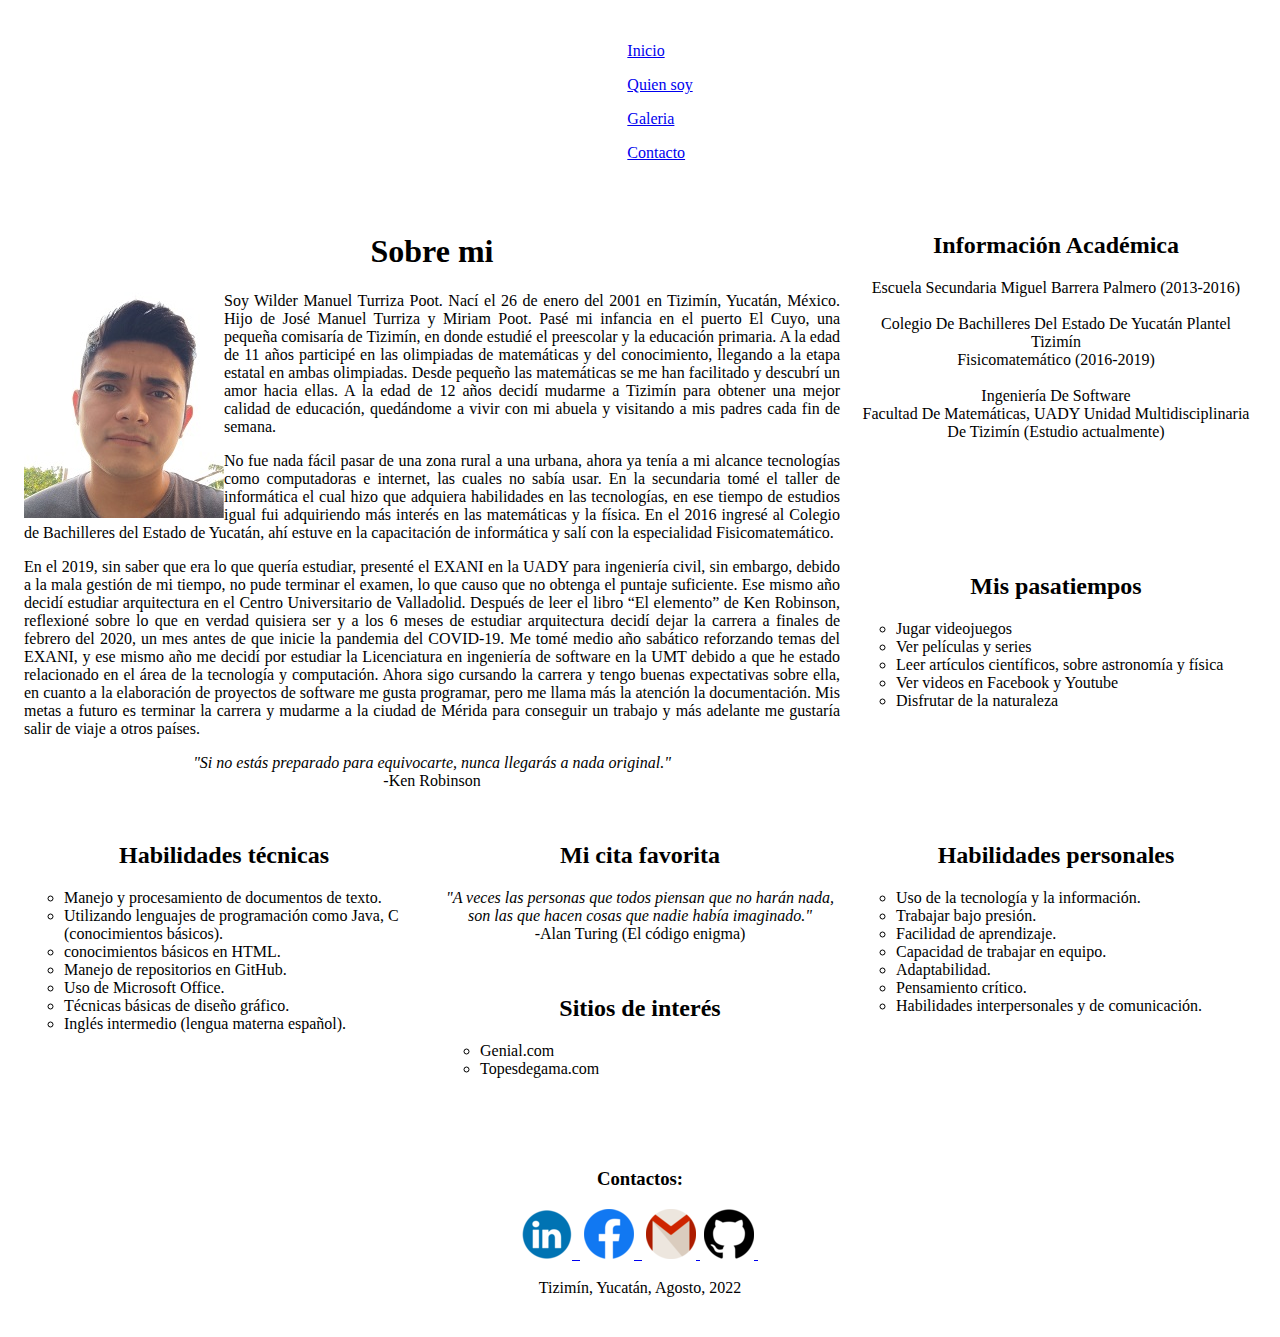
<file: Autobio.html>
<!doctype html>
<html lang='es'>

<head>
	<meta charset='utf-8'>
	<meta http-equiv="X-UA-Compatible" content="IE=edge">
	<meta name="viewport" content="width-device-width, initial-scale=1.0">
	<title> Autobiografia </title>
	<link rel="stylesheet" type="text/css" href="/css/estructura.css" media="(min-width:380px)">
	<!-- <link rel="stylesheet" type="text/css" href="css/form.css" media="(min-width:380px)"> -->
</head>

<body>
	<header>
		<nav>
			<ul>
				<li>
					<a href='Index.html'> Inicio </a>
				</li>
				<li>
					<a href='Autobio.html'> Quien soy </a>
				</li>
				<li>
					<a href='Galeria.html'> Galeria </a>
				</li>
				<li>
					<a href='Contacto.html'> Contacto </a>
				</li>
			</ul>
		</nav>
	</header>
	<section class="grid">
		<section class="item bio">
			<h1>Sobre mi</h1>
			<img src="fotos/Wilder.jpg" alt="WilderTurriza">
			<p class="autobio">
				Soy Wilder Manuel Turriza Poot. Nací el 26 de enero del 2001 en Tizimín, Yucatán, México. Hijo de José
				Manuel Turriza y Miriam Poot.
				Pasé mi infancia en el puerto El Cuyo, una pequeña comisaría de Tizimín, en donde estudié el preescolar
				y la educación primaria. A la edad de 11 años participé en las olimpiadas de matemáticas y del
				conocimiento, llegando a la etapa estatal en ambas
				olimpiadas. Desde pequeño las matemáticas se me han facilitado y descubrí un amor hacia ellas.
				A la edad de 12 años decidí mudarme a Tizimín para obtener una mejor calidad de educación, quedándome a
				vivir con mi abuela y visitando a mis padres cada fin de semana.
			</p>
			<p class="autobio">
				No fue nada fácil pasar de una zona rural a una urbana, ahora ya tenía a mi alcance tecnologías como
				computadoras e
				internet, las cuales no sabía usar. En la secundaria tomé el taller de informática el cual hizo que
				adquiera habilidades
				en las tecnologías, en ese tiempo de estudios igual fui adquiriendo más interés en las matemáticas y la
				física. En el 2016
				ingresé al Colegio de Bachilleres del Estado de Yucatán, ahí estuve en la capacitación de informática y
				salí con la
				especialidad Fisicomatemático.
			</p>
			<p class="autobio">
				En el 2019, sin saber que era lo que quería estudiar, presenté el EXANI en la UADY para
				ingeniería civil, sin embargo, debido a la mala gestión de mi tiempo, no pude terminar el examen, lo que
				causo que no
				obtenga el puntaje suficiente. Ese mismo año decidí estudiar arquitectura en el Centro Universitario de
				Valladolid.
				Después de leer el libro “El elemento” de Ken Robinson, reflexioné sobre lo que en verdad quisiera ser y
				a los 6 meses
				de estudiar arquitectura decidí dejar la carrera a finales de febrero del 2020, un mes antes de que
				inicie la pandemia
				del COVID-19. Me tomé medio año sabático reforzando temas del EXANI, y ese mismo año me decidí por
				estudiar la
				Licenciatura en ingeniería de software en la UMT debido a que he estado relacionado en el área de la
				tecnología y
				computación. Ahora sigo cursando la carrera y tengo buenas expectativas sobre ella, en cuanto a la
				elaboración de
				proyectos de software me gusta programar, pero me llama más la atención la documentación. Mis metas a
				futuro es terminar
				la carrera y mudarme a la ciudad de Mérida para conseguir un trabajo y más adelante me gustaría salir de
				viaje a otros
				países.
			</p>
			<p>
				<em>&quot;Si no estás preparado para equivocarte, nunca llegarás a nada original.&quot;</em>
				<br>-Ken Robinson
			</p>
		</section>
		<section class="item infAcademica">
			<h2>Información Académica </h2>
			<p>Escuela Secundaria Miguel Barrera Palmero (2013-2016)
				<br><br>Colegio De Bachilleres Del Estado De Yucatán Plantel Tizimín
				<br>Fisicomatemático (2016-2019)
				<br><br>Ingeniería De Software
				<br>Facultad De Matemáticas, UADY Unidad Multidisciplinaria De Tizimín (Estudio actualmente)
			</p>
		</section>
		<section class="item pasatiempo">
			<h2>Mis pasatiempos </h2>
			<ul>
				<li>Jugar videojuegos</li>
				<li>Ver películas y series</li>
				<li>Leer artículos científicos, sobre astronomía y física</li>
				<li>Ver videos en Facebook y Youtube</li>
				<li>Disfrutar de la naturaleza</li>
			</ul>
		</section>
		<section class="item habilidadesTec">
			<h2>Habilidades técnicas</h2>
			<ul>
				<li>Manejo y procesamiento de documentos de texto.</li>
				<li>Utilizando lenguajes de programación como Java, C (conocimientos básicos).</li>
				<li>conocimientos básicos en HTML.</li>
				<li>Manejo de repositorios en GitHub.</li>
				<li>Uso de Microsoft Office.</li>
				<li>Técnicas básicas de diseño gráfico.</li>
				<li>Inglés intermedio (lengua materna español).</li>
		</section>
		<section class="item habilidadesPersonales">
			<h2>Habilidades personales</h2>
			<ul>
				<li>Uso de la tecnología y la información.</li>
				<li>Trabajar bajo presión.</li>
				<li>Facilidad de aprendizaje.</li>
				<li>Capacidad de trabajar en equipo.</li>
				<li>Adaptabilidad.</li>
				<li>Pensamiento crítico.</li>
				<li>Habilidades interpersonales y de comunicación.</li>
			</ul>
		</section>
		<section class="item cita">
			<h2>Mi cita favorita </h2>
			<p class="cita">
				<em>&quot;A veces las personas que todos piensan que no harán nada, son las que hacen cosas que nadie
					había
					imaginado.&quot;</em>
				<br>-Alan Turing (El código enigma)
			</p>
		</section>
		<section class="item sitio">
			<h2>Sitios de interés</h2>
			<ul>
				<li>Genial.com</li>
				<li>Topesdegama.com</li>
			</ul>
		</section>
	</section>
	<footer>
		<section class="redes">
			<h3>Contactos:</h3>
			<a href="https://www.linkedin.com/in/wilder-turriza/"> <img src="fotos/linkedin.png" title="LinkedIn">
				&nbsp;</a>
			<a href="https://www.facebook.com/wilderdemmanuel.turrizapoot"> <img src="fotos/Facebook.png"
					title="Facebook">
				&nbsp;</a>
			<a href="mailto:turriza.poot.wilder@gmail.com"> <img src="fotos/gmail.png" title="Gmail">&nbsp;</a>
			<a href="https://github.com/WilderTurriza"> <img src="fotos/github.png" title="GitHub">&nbsp;</a>
		</section>
		<p>
			Tizim&iacute;n, Yucat&aacute;n, Agosto, 2022
		</p>
	</footer>

</body>

</html>
</file>
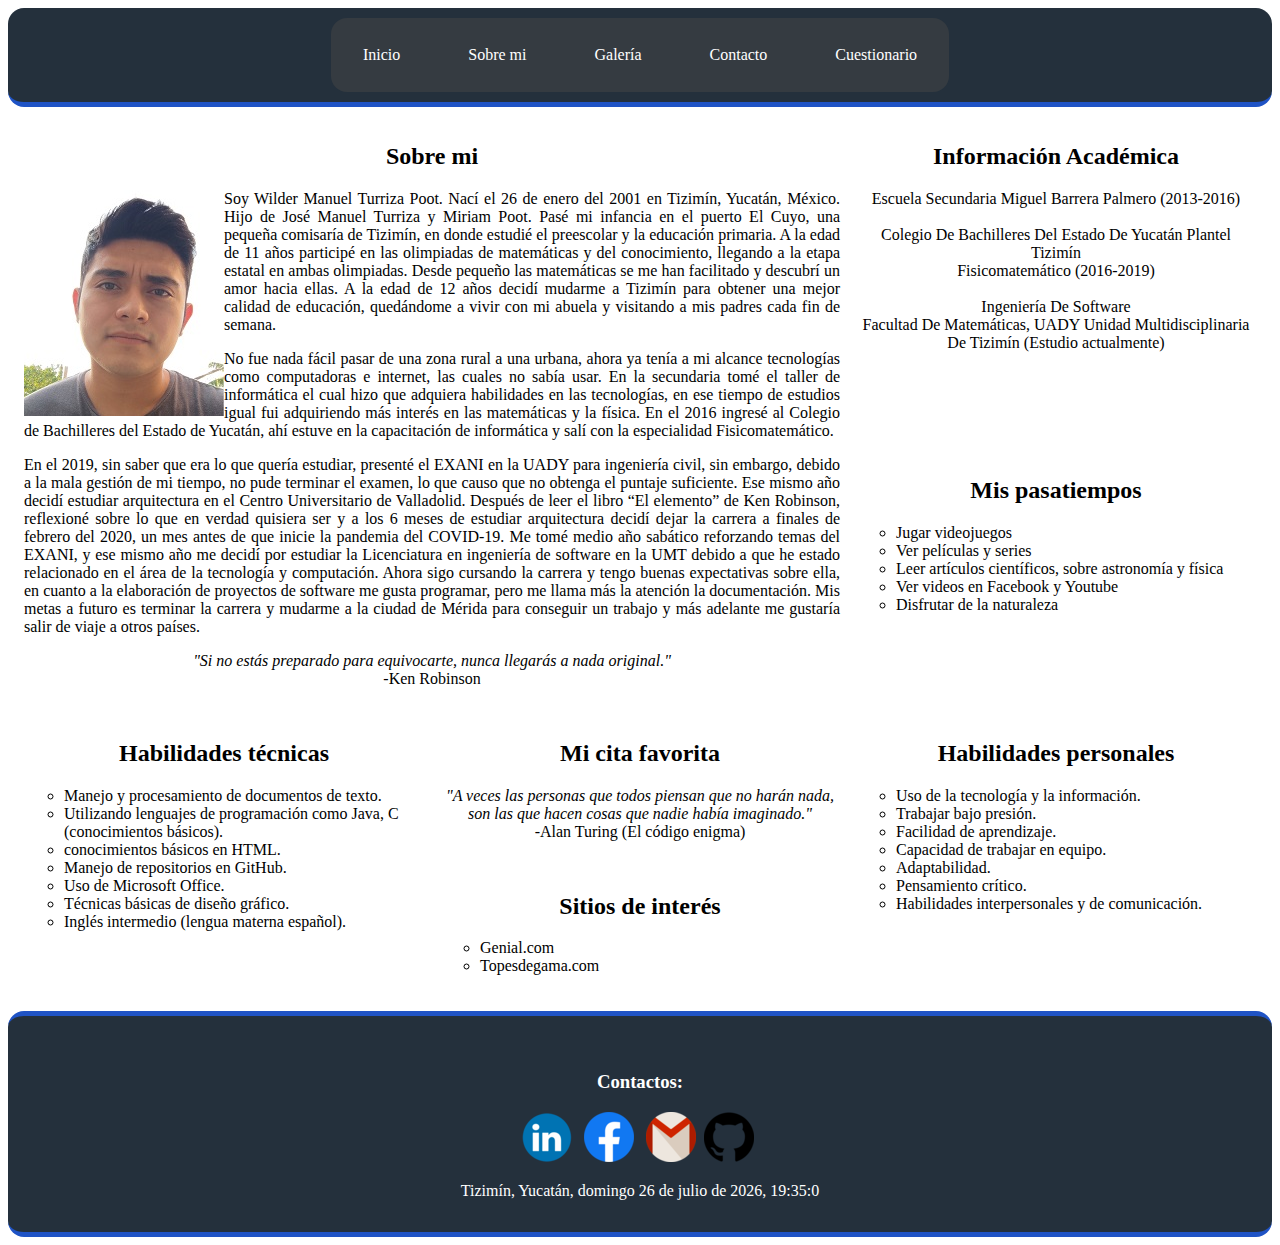
<file: autobio.html>
<!doctype html>
<html lang="es">

<head>
	<meta charset="utf-8">
	<meta http-equiv="X-UA-Compatible" content="IE=edge">
	<meta name="viewport" content="width-device-width, initial-scale=1.0">
	<title> Autobiografia </title>
	<link rel="stylesheet" type="text/css" href="css/estructura.css" media="(min-width:380px)">
	<link rel="stylesheet" type="text/css" href="css/estilo.css" media="(min-width:380px)">
	<script type="text/javascript">
		function mostrar_fecha() {
			const meses = ['enero', 'febrero', 'marzo', 'abril', 'mayo', 'junio', 'julio', 'agosto', 'septiembre', 'octubre', 'noviembre', 'diciembre'];
			const dias_semana = ['domingo', 'lunes', 'martes', 'miércoles', 'jueves', 'viernes', 'sábado'];
			const fecha = new Date();
			var hora = fecha.getHours() + ':' + fecha.getMinutes() + ':' + fecha.getSeconds();
			var fechaCompleta = dias_semana[fecha.getDay()] + " " + fecha.getDate() + ' de ' + meses[fecha.getMonth()] + ' de ' + fecha.getUTCFullYear();
			document.write(fechaCompleta + ", " + hora);
		}
	</script>
</head>

<body>
	<header>
		<nav>
			<ul class="menu">
				<li>
					<a href="index.html"> Inicio </a>
				</li>
				<li>
					<a href="autobio.html"> Sobre mi </a>
				</li>
				<li>
					<a href="galeria.html"> Galería </a>
				</li>
				<li>
					<a href="contacto.html"> Contacto </a>
				</li>
				<li>
					<a href="cuestionario.html"> Cuestionario </a>
				</li>
			</ul>
		</nav>
	</header>
	<section class="grid">
		<section class="item bio">
			<h2>Sobre mi</h2>
			<img src="fotos/Wilder.jpg" alt="WilderTurriza">
			<p class="autobio">
				Soy Wilder Manuel Turriza Poot. Nací el 26 de enero del 2001 en Tizimín, Yucatán, México. Hijo de
				José
				Manuel Turriza y Miriam Poot.
				Pasé mi infancia en el puerto El Cuyo, una pequeña comisaría de Tizimín, en donde estudié el
				preescolar
				y la educación primaria. A la edad de 11 años participé en las olimpiadas de matemáticas y del
				conocimiento, llegando a la etapa estatal en ambas
				olimpiadas. Desde pequeño las matemáticas se me han facilitado y descubrí un amor hacia ellas.
				A la edad de 12 años decidí mudarme a Tizimín para obtener una mejor calidad de educación,
				quedándome a
				vivir con mi abuela y visitando a mis padres cada fin de semana.
			</p>
			<p class="autobio">
				No fue nada fácil pasar de una zona rural a una urbana, ahora ya tenía a mi alcance tecnologías como
				computadoras e
				internet, las cuales no sabía usar. En la secundaria tomé el taller de informática el cual hizo que
				adquiera habilidades
				en las tecnologías, en ese tiempo de estudios igual fui adquiriendo más interés en las matemáticas y
				la
				física. En el 2016
				ingresé al Colegio de Bachilleres del Estado de Yucatán, ahí estuve en la capacitación de
				informática y
				salí con la
				especialidad Fisicomatemático.
			</p>
			<p class="autobio">
				En el 2019, sin saber que era lo que quería estudiar, presenté el EXANI en la UADY para
				ingeniería civil, sin embargo, debido a la mala gestión de mi tiempo, no pude terminar el examen, lo
				que
				causo que no
				obtenga el puntaje suficiente. Ese mismo año decidí estudiar arquitectura en el Centro Universitario
				de
				Valladolid.
				Después de leer el libro “El elemento” de Ken Robinson, reflexioné sobre lo que en verdad quisiera
				ser y
				a los 6 meses
				de estudiar arquitectura decidí dejar la carrera a finales de febrero del 2020, un mes antes de que
				inicie la pandemia
				del COVID-19. Me tomé medio año sabático reforzando temas del EXANI, y ese mismo año me decidí por
				estudiar la
				Licenciatura en ingeniería de software en la UMT debido a que he estado relacionado en el área de la
				tecnología y
				computación. Ahora sigo cursando la carrera y tengo buenas expectativas sobre ella, en cuanto a la
				elaboración de
				proyectos de software me gusta programar, pero me llama más la atención la documentación. Mis metas
				a
				futuro es terminar
				la carrera y mudarme a la ciudad de Mérida para conseguir un trabajo y más adelante me gustaría
				salir de
				viaje a otros
				países.
			</p>
			<p>
				<em>&quot;Si no estás preparado para equivocarte, nunca llegarás a nada original.&quot;</em>
				<br>-Ken Robinson
			</p>
		</section>
		<section class="item infAcademica">
			<h2>Información Académica </h2>
			<p>Escuela Secundaria Miguel Barrera Palmero (2013-2016)
				<br><br>Colegio De Bachilleres Del Estado De Yucatán Plantel Tizimín
				<br>Fisicomatemático (2016-2019)
				<br><br>Ingeniería De Software
				<br>Facultad De Matemáticas, UADY Unidad Multidisciplinaria De Tizimín (Estudio actualmente)
			</p>
		</section>
		<section class="item pasatiempo">
			<h2>Mis pasatiempos </h2>
			<ul>
				<li>Jugar videojuegos</li>
				<li>Ver películas y series</li>
				<li>Leer artículos científicos, sobre astronomía y física</li>
				<li>Ver videos en Facebook y Youtube</li>
				<li>Disfrutar de la naturaleza</li>
			</ul>
		</section>
		<section class="item habilidadesTec">
			<h2>Habilidades técnicas</h2>
			<ul>
				<li>Manejo y procesamiento de documentos de texto.</li>
				<li>Utilizando lenguajes de programación como Java, C (conocimientos básicos).</li>
				<li>conocimientos básicos en HTML.</li>
				<li>Manejo de repositorios en GitHub.</li>
				<li>Uso de Microsoft Office.</li>
				<li>Técnicas básicas de diseño gráfico.</li>
				<li>Inglés intermedio (lengua materna español).</li>
			</ul>
		</section>
		<section class="item habilidadesPersonales">
			<h2>Habilidades personales</h2>
			<ul>
				<li>Uso de la tecnología y la información.</li>
				<li>Trabajar bajo presión.</li>
				<li>Facilidad de aprendizaje.</li>
				<li>Capacidad de trabajar en equipo.</li>
				<li>Adaptabilidad.</li>
				<li>Pensamiento crítico.</li>
				<li>Habilidades interpersonales y de comunicación.</li>
			</ul>
		</section>
		<section class="item cita">
			<h2>Mi cita favorita </h2>
			<p class="cita">
				<em>&quot;A veces las personas que todos piensan que no harán nada, son las que hacen cosas que
					nadie
					había
					imaginado.&quot;</em>
				<br>-Alan Turing (El código enigma)
			</p>
		</section>
		<section class="item sitio">
			<h2>Sitios de interés</h2>
			<ul>
				<li>Genial.com</li>
				<li>Topesdegama.com</li>
			</ul>
		</section>
	</section>
	<footer>
		<section class="redes">
			<h3>Contactos:</h3>
			<a href="https://www.linkedin.com/in/wilder-turriza/"> <img src="fotos/linkedin.png" title="LinkedIn">
				&nbsp;</a>
			<a href="https://www.facebook.com/wilderdemmanuel.turrizapoot"> <img src="fotos/Facebook.png"
					title="Facebook">
				&nbsp;</a>
			<a href="mailto:turriza.poot.wilder@gmail.com"> <img src="fotos/gmail.png" title="Gmail">&nbsp;</a>
			<a href="https://github.com/WilderTurriza"> <img src="fotos/github.png" title="GitHub">&nbsp;</a>
		</section>
		<p>
			Tizim&iacute;n, Yucat&aacute;n,
			<script type="text/javascript">
				mostrar_fecha();
			</script>
		</p>
	</footer>

</body>

</html>
</file>
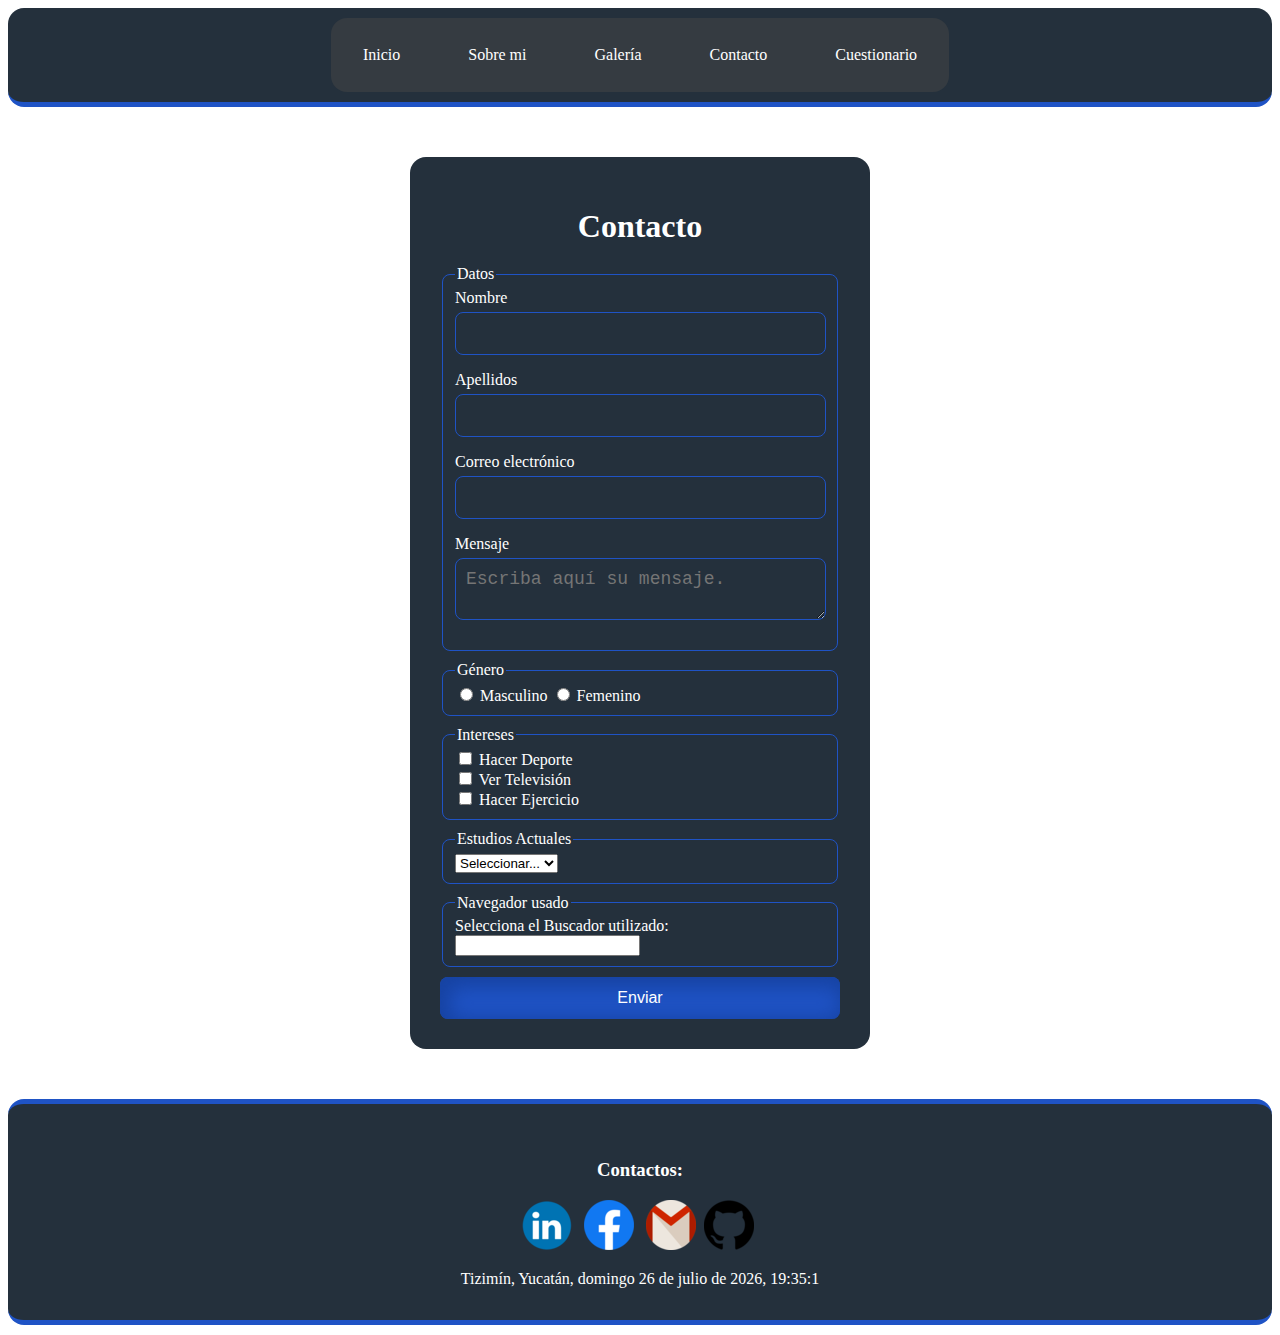
<file: contacto.html>
<!doctype html>
<html lang="es">

<head>
	<meta charset="utf-8">
	<meta http-equiv="X-UA-Compatible" content="IE=edge">
	<meta name="viewport" content="width-device-width, initial-scale=1.0">
	<title> Contacto </title>
	<link rel="stylesheet" type="text/css" href="css/estilo.css" media="(min-width:380px)">
	<link rel="stylesheet" type="text/css" href="css/estructura.css" media="(min-width:380px)">
	<script type="text/javascript">
		function mostrar_fecha() {
			const meses = ['enero', 'febrero', 'marzo', 'abril', 'mayo', 'junio', 'julio', 'agosto', 'septiembre', 'octubre', 'noviembre', 'diciembre'];
			const dias_semana = ['domingo', 'lunes', 'martes', 'miércoles', 'jueves', 'viernes', 'sábado'];
			const fecha = new Date();
			var hora = fecha.getHours() + ':' + fecha.getMinutes() + ':' + fecha.getSeconds();
			var fechaCompleta = dias_semana[fecha.getDay()] + " " + fecha.getDate() + ' de ' + meses[fecha.getMonth()] + ' de ' + fecha.getUTCFullYear();
			document.write(fechaCompleta + ", " + hora);
		}

		function click() {
			var lista = document.getElementById("opciones");

			var indiceSeleccion = lista.selectedIndex;
			var opcionSeleccion = lista.options[indiceSeleccion];
			var textoSeleccionado = opcionSeleccion.text;

			if (textoSeleccionado == "nulo") {
				alert("selecciones un grado de estudios")
			}

		}
	</script>
</head>

<body>
	<header>
		<nav>
			<ul class="menu">
				<li>
					<a href="index.html"> Inicio </a>
				</li>
				<li>
					<a href="autobio.html"> Sobre mi </a>
				</li>
				<li>
					<a href="galeria.html"> Galería </a>
				</li>
				<li>
					<a href="contacto.html"> Contacto </a>
				</li>
				<li>
					<a href="cuestionario.html"> Cuestionario </a>
				</li>
			</ul>
		</nav>
	</header>

	<section>

		<form class="contacto" name="contacto" method="post" action="procesa.php" target="_blank" id="formulario">
			<h1>Contacto</h1>
			<fieldset>
				<legend>Datos</legend>
				<label for="nombre">Nombre</label>
				<input class="escritura" id="nombre" name="nombre" type="text" required>

				<label for="apellidos">Apellidos</label>
				<input class="escritura" id="apellidos" name="apellidos" type="text" required>

				<label for="mail">Correo electr&oacute;nico</label>
				<input class="escritura" type="email" id="mail" name="user_mail" required>

				<label for="msg">Mensaje</label>
				<textarea id="msg" name="user_message" placeholder="Escriba aquí su mensaje." required></textarea>
			</fieldset>

			<fieldset>
				<legend>Género</legend>
				<input type="radio" name="radio" id="radioM" required> Masculino
				<input type="radio" name="radio" id="radioF" required> Femenino
			</fieldset>

			<fieldset>
				<legend>Intereses</legend>
				<input type="checkbox" name="deporte" value="Deportes"> Hacer Deporte
				<br>
				<input type="checkbox" name="tv" value="Televisión"> Ver Televisión
				<br>
				<input type="checkbox" name="ejercicio" value="Ejercicio"> Hacer Ejercicio
			</fieldset>

			<fieldset>
				<legend>Estudios Actuales</legend>
				<select id="estudios" required>
					<option value="nulo">Seleccionar...</option>
					<option value="sin">Sin estudios</option>
					<option value="Sec">Secundaria</option>
					<option value="MedSup">Bachillerato</option>
					<option value="Sup">Licenciatura</option>
				</select>
			</fieldset>

			<fieldset>
				<legend>Navegador usado</legend>
				<label>Selecciona el Buscador utilizado:
					<input list="buscadores" name="MisBuscadores" required /></label>
				<datalist id="buscadores">
					<option value="Chrome"></option>
					<option value="Firefox"></option>
					<option value="Internet Explorer"></option>
					<option value="Opera"></option>
					<option value="Safari"></option>
					<option value="Microsoft Edge"></option>
				</datalist>
			</fieldset>
			<input class="boton" type="submit" value="Enviar" onclick="return validar();">
		</form>
	</section>

	<footer>

		<section class="redes">
			<h3>Contactos:</h3>
			<a href="https://www.linkedin.com/in/wilder-turriza/"> <img src="fotos/linkedin.png" title="LinkedIn">
				&nbsp;</a>
			<a href="https://www.facebook.com/wilderdemmanuel.turrizapoot"> <img src="fotos/Facebook.png"
					title="Facebook">
				&nbsp;</a>
			<a href="mailto:turriza.poot.wilder@gmail.com"> <img src="fotos/gmail.png" title="Gmail">&nbsp;</a>
			<a href="https://github.com/WilderTurriza"> <img src="fotos/github.png" title="GitHub">&nbsp;</a>
		</section>
		<p>
			Tizim&iacute;n, Yucat&aacute;n,
			<script type="text/javascript">
				mostrar_fecha();
			</script>
		</p>
	</footer>

	<script>
		function validar() {
			var valido = true;

			var email = document.getElementById('mail');
			var emailValido = /^([\da-z_\.-]+)@([\da-z\.-]+)\.([a-z\.]{2,6})$/;
			if (!emailValido.exec(email.value)) {
				alert('La direccion de email es incorrecta')
				valido = false;
			}

			var estudios = document.getElementById('estudios');
			if (estudios.value == 'nulo') {
				alert('Seleccionar un estudio');
				valido = false;
			}

			return valido;
		}
	</script>

</body>

</html>
</file>
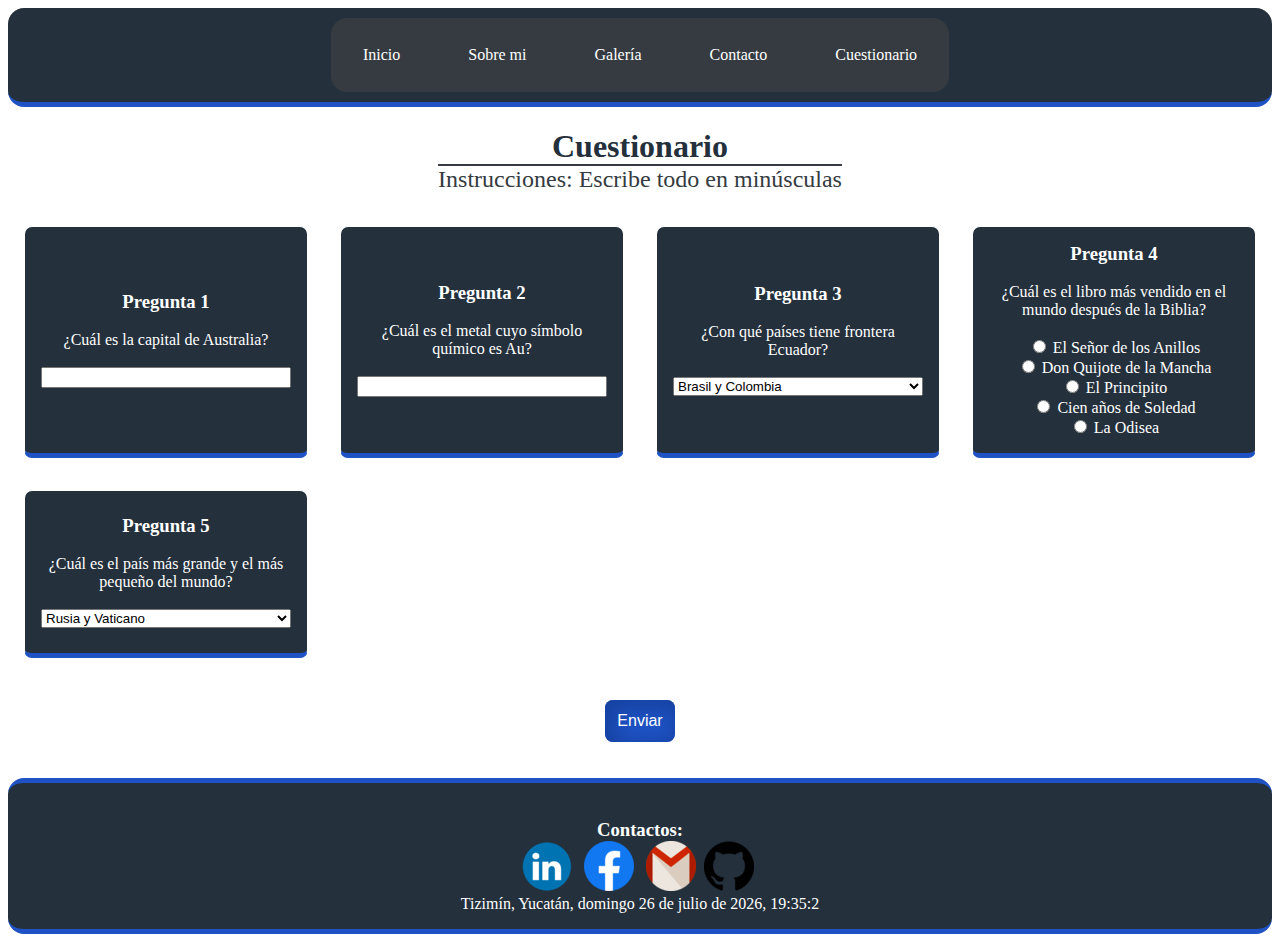
<file: cuestionario.html>
<!DOCTYPE html>
<html lang="en">

<head>
    <meta charset="UTF-8">
    <meta http-equiv="X-UA-Compatible" content="IE=edge">
    <meta name="viewport" content="width=device-width, initial-scale=1.0">
    <title>Cuestionario</title>
    <link rel="stylesheet" type="text/css" href="css/estructura.css" media="(min-width:380px)">
    <link rel="stylesheet" type="text/css" href="css/estilo.css" media="(min-width:380px)">
    <script type="text/javascript">
        function mostrar_fecha() {
            const meses = ['enero', 'febrero', 'marzo', 'abril', 'mayo', 'junio', 'julio', 'agosto', 'septiembre', 'octubre', 'noviembre', 'diciembre'];
            const dias_semana = ['domingo', 'lunes', 'martes', 'miércoles', 'jueves', 'viernes', 'sábado'];
            const fecha = new Date();
            var hora = fecha.getHours() + ':' + fecha.getMinutes() + ':' + fecha.getSeconds();
            var fechaCompleta = dias_semana[fecha.getDay()] + " " + fecha.getDate() + ' de ' + meses[fecha.getMonth()] + ' de ' + fecha.getUTCFullYear();
            document.write(fechaCompleta + ", " + hora);
        }
    </script>
    <style>
        div,
        section,
        p,
        h3 {
            box-sizing: border-box;
            margin: 0;
        }

        h3,
        p,
        input {
            text-align: center;
        }

        body {
            background-color: #ffffff;
        }

        .centrar {
            text-align: center;
        }
    </style>
</head>

<body>
    <header>
        <nav>
            <ul class="menu">
                <li>
                    <a href="index.html"> Inicio </a>
                </li>
                <li>
                    <a href="autobio.html"> Sobre mi </a>
                </li>
                <li>
                    <a href="galeria.html"> Galería </a>
                </li>
                <li>
                    <a href="contacto.html"> Contacto </a>
                </li>
                <li>
                    <a href="cuestionario.html"> Cuestionario </a>
                </li>
            </ul>
        </nav>
    </header>
    <section class="contenido">
        <h1>Cuestionario</h1>
        <div class="titulo"> Instrucciones: Escribe todo en minúsculas </div>
        <div class="grid2">
            <div class="grid-item2" id="1">
                <h3>Pregunta 1</h3>
                <br>
                <p>¿Cuál es la capital de Australia?</p>
                <br>
                <input type="text" class="respuesta" value="">
                <p>
                <div class="resultado"> </div>
                </p>
            </div>

            <div class="grid-item2" id="2">
                <h3>Pregunta 2</h3>
                <br>
                <p>¿Cuál es el metal cuyo símbolo químico es Au?</p>
                <br>
                <input type="text" class="respuesta" value="">
                <p>
                <div class="resultado"> </div>
                </p>
            </div>

            <div class="grid-item2" id="3">
                <h3>Pregunta 3</h3>
                <br>
                <p>¿Con qué países tiene frontera Ecuador?</p>
                <br>
                <select name="seleccion" id="seleccion1">
                    <option value="1">Brasil y Colombia</option>
                    <option value="2">Colombia y Venezuela</option>
                    <option value="3">Colombia y Perú</option>
                    <option value="4">Perú y Bolivia</option>
                    <option value="5">Bolivia y Brasil</option>
                </select>
                <p>
                <div class="resultado"> </div>
                </p>
            </div>

            <div class="grid-item2" id="4">
                <h3>Pregunta 4</h3>
                <br>
                <p>¿Cuál es el libro más vendido en el mundo después de la Biblia?</p>
                <br>
                <span>
                    <input type="radio" name="respuesta4" value="1"> El Señor de los Anillos
                    <br>
                    <input type="radio" name="respuesta4" class="respuesta" value="2"> Don Quijote de la Mancha
                    <br>
                    <input type="radio" name="respuesta4" value="3"> El Principito
                    <br>
                    <input type="radio" name="respuesta4" value="4"> Cien años de Soledad
                    <br>
                    <input type="radio" name="respuesta4" value="5"> La Odisea
                </span>
                <p>
                <div class="resultado"> </div>
                </p>
            </div>

            <div class="grid-item2" id="5">
                <h3>Pregunta 5</h3>
                <br>
                <p>¿Cuál es el país más grande y el más pequeño del mundo?</p>
                <br>
                <select name="seleccion" id="seleccion2">
                    <option value="1">Rusia y Vaticano</option>
                    <option value="2">China y Nauru</option>
                    <option value="3">Canadá y Mónaco</option>
                    <option value="4">Estados Unidos y Malta</option>
                    <option value="5">India y San Marino</option>
                </select>
                <p>
                <div class="resultado"> </div>
                </p>
            </div>
        </div>
        <section class="centrar">
            <div id="cuest">
                <input class="boton" type="button" value="Enviar"
                    onclick="selec('seleccion1','2'); selec('seleccion2','4'); resp();">
            </div>
        </section>

    </section>

    <footer>
        <section class="redes">
            <h3>Contactos:</h3>
            <a href="https://www.linkedin.com/in/wilder-turriza/"> <img src="fotos/linkedin.png" title="LinkedIn">
                &nbsp;</a>
            <a href="https://www.facebook.com/wilderdemmanuel.turrizapoot"> <img src="fotos/Facebook.png"
                    title="Facebook">
                &nbsp;</a>
            <a href="mailto:turriza.poot.wilder@gmail.com"> <img src="fotos/gmail.png" title="Gmail">&nbsp;</a>
            <a href="https://github.com/WilderTurriza"> <img src="fotos/github.png" title="GitHub">&nbsp;</a>
        </section>
        <p>
            Tizim&iacute;n, Yucat&aacute;n,
            <script type="text/javascript">
                mostrar_fecha();
            </script>
        </p>
    </footer>

    <script>

        var resultado = document.getElementsByClassName("resultado");


        function resp() {
            var respuesta = document.getElementsByClassName("respuesta");

            if (respuesta[0].value == "canberra") {
                resultado[0].innerHTML = "Correcto";
                resultado[0].style.color = "green";
            } else {
                resultado[0].innerHTML = "Incorrecto";
                resultado[0].style.color = "red";
            } if (respuesta[1].value == "oro") {
                resultado[1].innerHTML = "Correcto";
                resultado[1].style.color = "green";
            } else {
                resultado[1].innerHTML = "Incorrecto";
                resultado[1].style.color = "red";

            } if (document.querySelector('input[name="respuesta4"]:checked') != null) {
                if (document.querySelector('input[name="respuesta4"]:checked').value == 2) {
                    resultado[3].innerHTML = "Correcto";
                    resultado[3].style.color = "green";
                } else {
                    resultado[3].innerHTML = "Incorrecto";
                    resultado[3].style.color = "red";
                }
            } else {
                resultado[3].innerHTML = "Incorrecto";
                resultado[3].style.color = "red";
            }
        }

        function selec(id, num) {

            var lista = document.getElementById(id);

            var indiceSeleccionado = lista.selectedIndex;
            var opcionSelec = lista.options[indiceSeleccionado];

            if (opcionSelec.text == "Colombia y Perú") {
                resultado[num].innerHTML = "Correcto";
                resultado[num].style.color = "green";
            } else if (opcionSelec.text == "Rusia y Vaticano") {
                resultado[num].innerHTML = "Correcto";
                resultado[num].style.color = "green";
            } else {
                resultado[num].innerHTML = "Incorrecto";
                resultado[num].style.color = "red";
            }


        }

    </script>
</body>


</html>
</file>
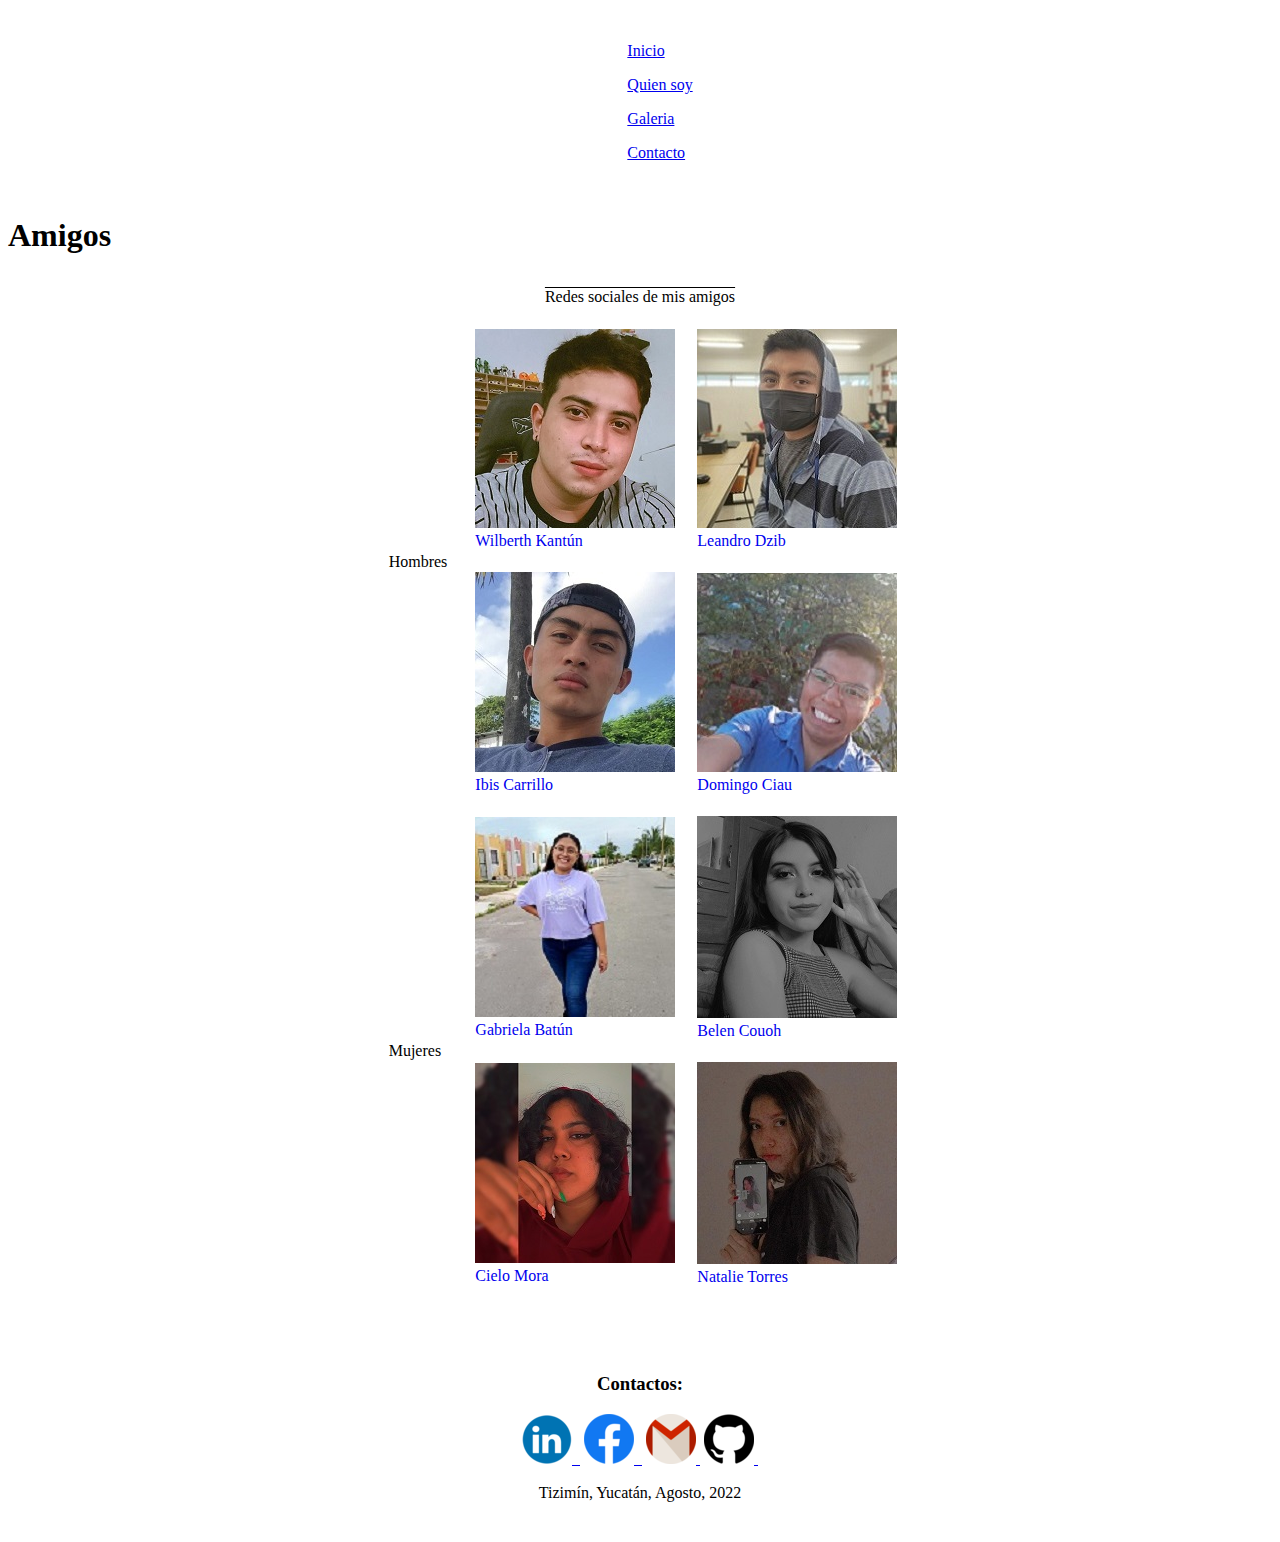
<file: Galeria.html>
<!doctype html>
<html lang='es'>
	<head>
		<meta charset='utf-8'>
		<meta http-equiv="X-UA-Compatible" content="IE=edge">
		<meta name="viewport" content="width-device-width, initial-scale=1.0">
		<title> Galeria </title>
		<link rel="stylesheet" type="text/css" href="/css/estructura.css" media="(min-width:380px)">
		<!-- <link rel="stylesheet" type="text/css" href="css/form.css" media="(min-width:380px)"> -->
	</head>
	<body>
		<header>
			<nav>
				<ul>
					<li>
						<a href='Index.html'> Inicio </a>
					</li>
					<li>
						<a href='Autobio.html'> Quien soy </a>
					</li>
					<li>
						<a href='Galeria.html'> Galeria </a>
					</li>
					<li>
						<a href='Contacto.html'> Contacto </a>
					</li>
				</ul>
			</nav>
		</header>
		<section class="galeria">
			<h1>Amigos</h1>
			<table>
				<tr>
					<td colspan="3" class="titulo">Redes sociales de mis amigos</td>
				</tr>
				<tr>
					<td rowspan="2" class="hombres">Hombres</td>
					<td>
						<a href="https://www.facebook.com/WillyJKL"> <img src="fotos/Willy.jpg" alt="Wilberth Kantun" ><br>Wilberth Kantún</a>
					</td>
					<td>
						<a href="https://www.facebook.com/dznleandro"> <img src="fotos/Leandro.jpg" alt="Leandro Dzib" ><br>Leandro Dzib</a>
					</td>
				</tr>
				<tr>
					<td>
						<a href="https://www.facebook.com/profile.php?id=100077091062119"> <img src="fotos/Ibis.jpg" alt="Ibis Carrillo"><br>Ibis Carrillo</a>
					</td>
					<td>
						<a href="https://www.facebook.com/domingo.ciau"> <img src="fotos/Domingo.jpg" alt="Domingo Ciau" ><br>Domingo Ciau</a>
					</td>
				</tr>
				<tr>
					<td rowspan="2" class="mujeres">Mujeres</td>
					<td>
						<a href="https://www.facebook.com/profile.php?id=100011351424142"><img src="fotos/Gaby.jpg" alt="Gabriela Batún" ><br>Gabriela Batún</a>
					</td>
					<td>
						<a href="https://www.facebook.com/profile.php?id=100011005962623"><img src="fotos/Belen.jpg" alt="Belen Couoh"><br>Belen Couoh</a>
					</td>
				</tr>
				<tr>
					<td>
						<a href="https://www.facebook.com/c.mora.h07"><img src="fotos/Cielo.jpg" alt="Cielo Mora" ><br>Cielo Mora</a>
					</td>
					<td>
						<a href="https://www.facebook.com/NatalietaTorres"><img src="fotos/Natalie.jpg" alt="Natalie Torres"><br>Natalie Torres</a>
					</td>
				</tr>
			</table>
		</section>
		<footer>
			<section class="redes">
				<h3>Contactos:</h3>
				<a href="https://www.linkedin.com/in/wilder-turriza/"> <img src="fotos/linkedin.png" title="LinkedIn">
					&nbsp;</a>
				<a href="https://www.facebook.com/wilderdemmanuel.turrizapoot"> <img src="fotos/Facebook.png" title="Facebook">
					&nbsp;</a>
				<a href="mailto:turriza.poot.wilder@gmail.com"> <img src="fotos/gmail.png" title="Gmail">&nbsp;</a>
				<a href="https://github.com/WilderTurriza"> <img src="fotos/github.png" title="GitHub">&nbsp;</a>
			</section>
			<p>
				Tizim&iacute;n, Yucat&aacute;n, Agosto, 2022
			</p>
		</footer>
	</body>
</html>
</file>
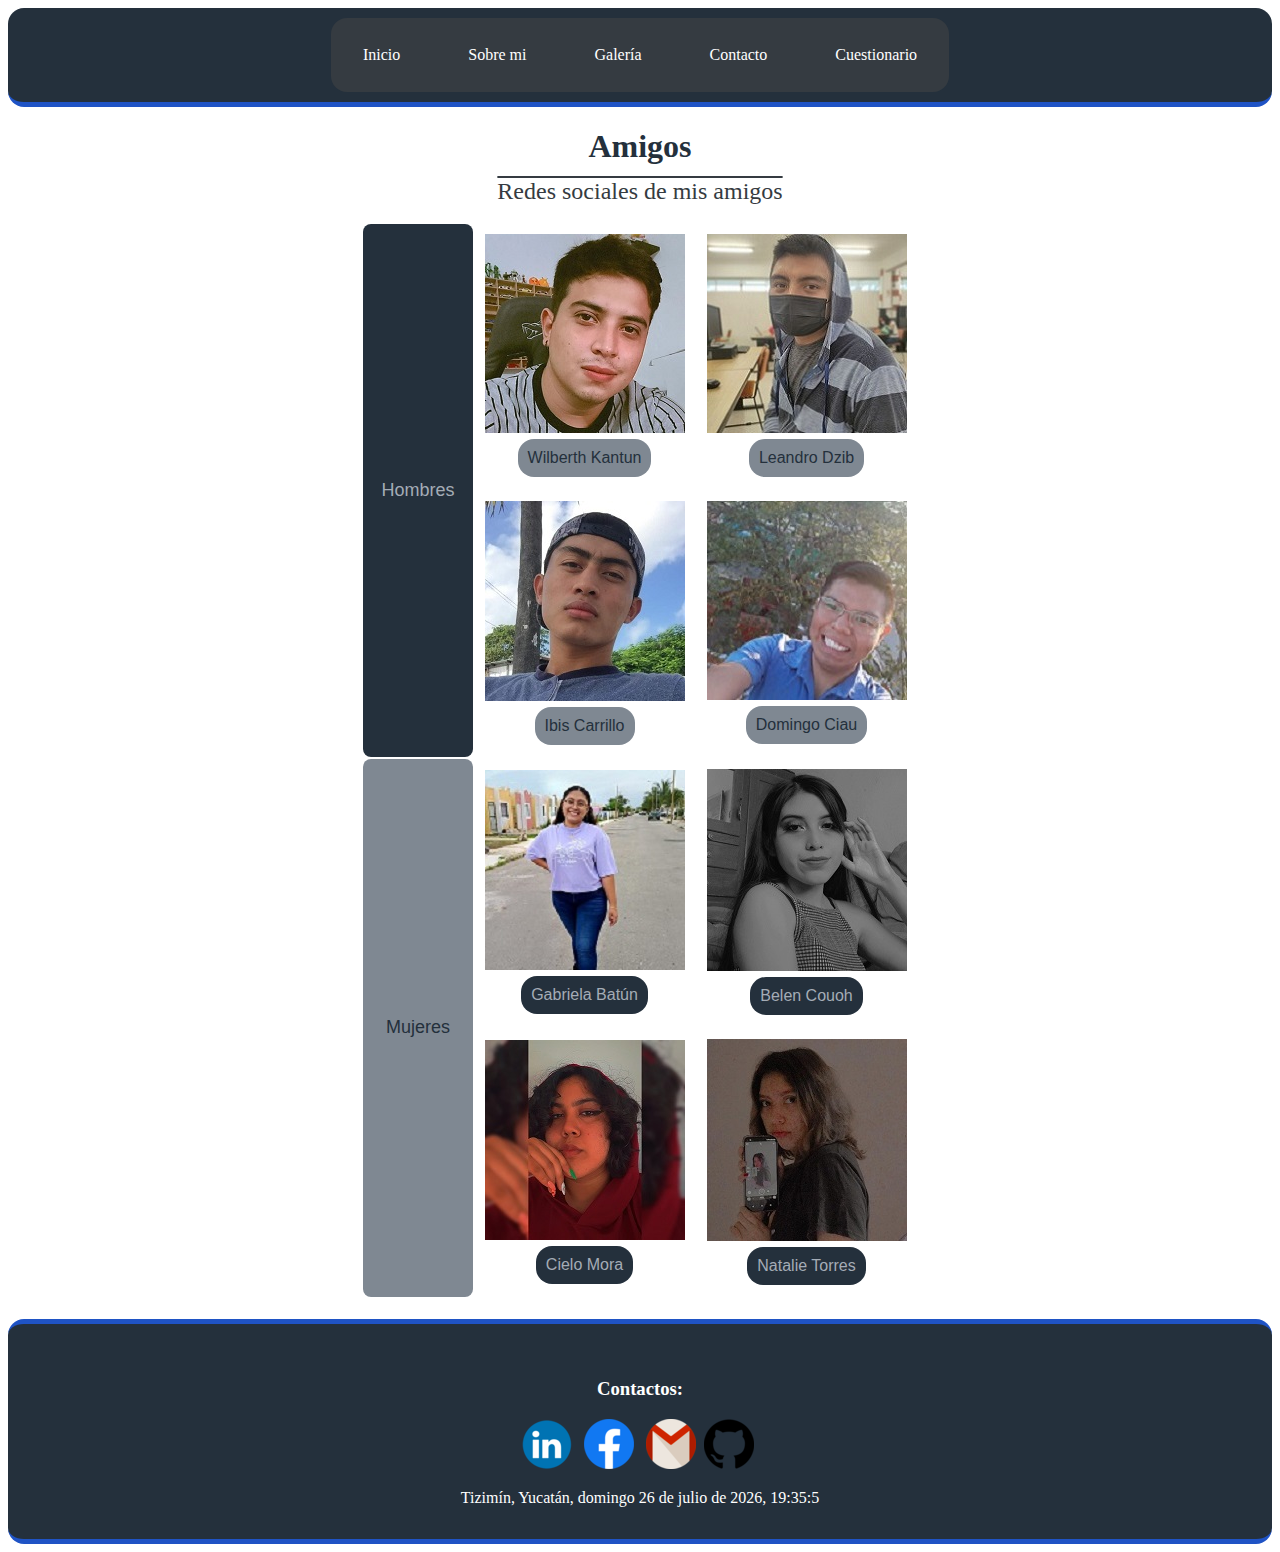
<file: galeria.html>
<!doctype html>
<html lang="es">

<head>
	<meta charset="utf-8">
	<meta http-equiv="X-UA-Compatible" content="IE=edge">
	<meta name="viewport" content="width-device-width, initial-scale=1.0">
	<title> Galería </title>
	<link rel="stylesheet" type="text/css" href="css/estructura.css" media="(min-width:380px)">
	<link rel="stylesheet" type="text/css" href="css/estilo.css" media="(min-width:380px)">
	<script type="text/javascript">
		function mostrar_fecha() {
			const meses = ['enero', 'febrero', 'marzo', 'abril', 'mayo', 'junio', 'julio', 'agosto', 'septiembre', 'octubre', 'noviembre', 'diciembre'];
			const dias_semana = ['domingo', 'lunes', 'martes', 'miércoles', 'jueves', 'viernes', 'sábado'];
			const fecha = new Date();
			var hora = fecha.getHours() + ':' + fecha.getMinutes() + ':' + fecha.getSeconds();
			var fechaCompleta = dias_semana[fecha.getDay()] + " " + fecha.getDate() + ' de ' + meses[fecha.getMonth()] + ' de ' + fecha.getUTCFullYear();
			document.write(fechaCompleta + ", " + hora);
		}
	</script>
</head>

<body>
	<header>
		<nav>
			<ul class="menu">
				<li>
					<a href="index.html"> Inicio </a>
				</li>
				<li>
					<a href="autobio.html"> Sobre mi </a>
				</li>
				<li>
					<a href="galeria.html"> Galería </a>
				</li>
				<li>
					<a href="contacto.html"> Contacto </a>
				</li>
				<li>
					<a href="cuestionario.html"> Cuestionario </a>
				</li>
			</ul>
		</nav>
	</header>
	<section class="contenido">
		<h1>Amigos</h1>
		<table>
			<tr>
				<td colspan="3" class="titulo">Redes sociales de mis amigos</td>
			</tr>
			<tr>
				<td rowspan="2" class="hombres">Hombres</td>
				<td>
					<a href="https://www.facebook.com/WillyJKL"> <img src="fotos/Willy.jpg" alt="Wilberth Kantun"><br>
						<div class="boy">Wilberth Kantun</div>
					</a>
				</td>
				<td>
					<a href="https://www.facebook.com/dznleandro"> <img src="fotos/Leandro.jpg" alt="Leandro Dzib"><br>
						<div class="boy">Leandro Dzib</div>
					</a>
				</td>
			</tr>
			<tr>
				<td>
					<a href="https://www.facebook.com/profile.php?id=100077091062119"> <img src="fotos/Ibis.jpg"
							alt="Ibis Carrillo"><br>
						<div class="boy">Ibis Carrillo</div>
					</a>
				</td>
				<td>
					<a href="https://www.facebook.com/domingo.ciau"> <img src="fotos/Domingo.jpg"
							alt="Domingo Ciau"><br>
						<div class="boy">Domingo Ciau</div>
					</a>
				</td>
			</tr>
			<tr>
				<td rowspan="2" class="mujeres">Mujeres</td>
				<td>
					<a href="https://www.facebook.com/profile.php?id=100011351424142"><img src="fotos/Gaby.jpg"
							alt="Gabriela Batún"><br>
						<div class="girl">Gabriela Batún</div>
					</a>
				</td>
				<td>
					<a href="https://www.facebook.com/profile.php?id=100011005962623"><img src="fotos/Belen.jpg"
							alt="Belen Couoh"><br>
						<div class="girl">Belen Couoh</div>
					</a>
				</td>
			</tr>
			<tr>
				<td>
					<a href="https://www.facebook.com/c.mora.h07"><img src="fotos/Cielo.jpg" alt="Cielo Mora"><br>
						<div class="girl">Cielo Mora</div>
					</a>
				</td>
				<td>
					<a href="https://www.facebook.com/NatalietaTorres"><img src="fotos/Natalie.jpg"
							alt="Natalie Torres"><br>
						<div class="girl">Natalie Torres</div>
					</a>
				</td>
			</tr>
		</table>
	</section>
	<footer>
		<section class="redes">
			<h3>Contactos:</h3>
			<a href="https://www.linkedin.com/in/wilder-turriza/"> <img src="fotos/linkedin.png" title="LinkedIn">
				&nbsp;</a>
			<a href="https://www.facebook.com/wilderdemmanuel.turrizapoot"> <img src="fotos/Facebook.png"
					title="Facebook">
				&nbsp;</a>
			<a href="mailto:turriza.poot.wilder@gmail.com"> <img src="fotos/gmail.png" title="Gmail">&nbsp;</a>
			<a href="https://github.com/WilderTurriza"> <img src="fotos/github.png" title="GitHub">&nbsp;</a>
		</section>
		<p>
			Tizim&iacute;n, Yucat&aacute;n,
			<script type="text/javascript">
				mostrar_fecha();
			</script>
		</p>
	</footer>
</body>

</html>
</file>
<file: css/estructura.css>
header {
    display: flex;
    justify-content: center;
    border-radius: 1rem;
    padding: 10px;
}

nav li {
    display: flex;
    margin: 0 4px 0 4px;
    padding: 0.5em;
}

.menu {
    padding: 0;
    width: 100%;
    max-width: 1000px;
    margin: auto;
    justify-content: center;
}

.menu li a {
    padding: 20px;
    display: block;
}

.menu li {
    display: inline-block;
    text-align: center;
}

footer {
    text-align: center;
    padding: 10px;
    margin-top: 20px;
}

.contenedor {
    display: flex;
    padding: 0%;
}

.contenedor section,
footer {
    padding: 1em;
    text-align: center;
}

footer {
    display: grid;
    justify-content: center;
}

.redes {
    margin-top: 20px;
    border: 0px;
}

.contacto {
    width: 400px;
    padding: 30px;
    margin: auto;
    margin-top: 50px;
    margin-bottom: 50px;
    justify-content: center;

}

.contacto h1 {
    text-align: center;
    margin-bottom: 20px;
}

.escritura,
#msg {
    width: 100%;
    padding: 10px;
    margin-top: 5px;
    margin-bottom: 16px;
}

.boton {
    width: 100%;
    margin-top: 10px;
    padding: 12px;
    border-radius: 0.5rem;
    
}

.boton:hover{
    transform: scale(1.04);
}

fieldset {
    padding-right: 33px;
    margin-top: 10px;
}

.bio img {
    float: left;
}

.grid {
    padding-top: 1em;
    padding-bottom: 0;
    padding-left: 1em;
    padding-right: 1em;
    display: grid;
    grid-template-columns: repeat(3, 1fr);
    grid-template-areas:
        "n1 n1 n2"
        "n1 n1 n3"
        "n4 n6 n5"
        "n4 n7 n5";
    gap: 1em;
}

.item {
    text-align: center;
}

.bio {
    grid-area: n1;
}

.infAcademica {
    grid-area: n2;
}

.pasatiempo {
    grid-area: n3;
}

.habilidadesTec {
    grid-area: n4;
}

.habilidadesPersonales {
    grid-area: n5;
}

.cita {
    grid-area: n6;
}

.sitio {
    grid-area: n7;
}

.item li {
    list-style: circle;
    text-align: left;
    margin: 0;

}

.contenido {
    text-align: center;
}

.autobio {
    text-align: justify;
}

table {
    display: flex;
    justify-content: center;
}

table a {
    text-decoration: none;
    justify-content: center;
}

table div {
    display: inline-block;
    justify-content: center;
    border-radius: 1rem;
    padding: 10px;
    margin: 2px;
}

td {
    padding: 10px;
}

.titulo {
    text-decoration: overline;
    text-align: center;
    padding-bottom: 0.7em;
}

.contenido h1 {
    margin-bottom: 0.5px;
}

.hombres {
    padding: 1em;
    border-radius: 0.5rem;
}

.mujeres {
    padding: 1em;
    border-radius: 0.5rem;
}

.grid-item2 {
    padding: 1em;
    margin: 1em;
    display: flex;
    flex-direction: column;
    justify-content: center;

    background-color: #24303c;
    color: white;
    border-radius: 0.5em;
    transition: transform 0.3s ease-in-out;

    border: solid 1px rgb(255, 255, 255);
    border-bottom: 5px solid #1f53c5;
}

.grid-item2:hover {
    transform: scale(1.04);
}

.grid2 {
    display: grid;
    grid-template-columns: repeat(auto-fill, minmax(300px, 1fr));
    /* auto-fill = calcula el ancho del grid automaticamente, y se crean las columnas segun sea necesario. Este es un ancho estatico*/
    grid-auto-rows: minmax(200px, auto);
}

#cuest{
    display: inline-block;
    margin: 1em;
    justify-content: center;
}
</file>
<file: css/estilo.css>
header{
    background-color: #24303c;
    border-bottom: 5px solid #1f53c5;
}
body {
    font-family: 'Lucida Sans';
}

.menu {
    list-style-type: none;
    background-color: #353b41;
    border-radius: 1rem;
    
}

.menu li a{
    text-decoration: none;
    color:white;
    border-radius: 1rem;
    /* border-style: dashed;
    border-color: #24303c; */
}

.menu li a:hover{
    background-color: #1f53c5;
    box-shadow: inset 5px 5px 20px 5px #1642a1;
    /* border-style:dashed;
    border-color: #24303c; */
}

footer {
    border-top: 5px solid #1f53c5;
    border-bottom: 5px solid #1f53c5;
    border-radius: 1rem;
    background-color: #24303c;
    color: #FFFFFF;
}

footer a {
    text-decoration: none;
}

.redes {
    background-color: #24303c;
}

.contacto {
    background-color: #24303c;
    border-radius: 1rem;
    color: #FFFFFF;
    
}

.contacto h1{
    font-size: 2em;
}

.escritura, #msg{
    color: #7f8892;
    border-radius: 0.5rem;
    border: 1px solid #1f53c5;
    background-color: #24303c;
    font-size: 18px;
}

.boton{
    background-color: #1f53c5;
    border: none;
    color: #FFFFFF;
    font-size: 16px;
    box-shadow: inset 5px 5px 20px 5px #1642a1;
}

fieldset {
    border: 1px solid #1f53c5;
    border-radius: 0.5rem;
}

.titulo{
    font-size: 1.5em;
    color: #353b41;
    font-family: 'Lucida Sans';
}

.contenido h1{
    color:#24303c;
    font-size:xx-large;
}

table{
    font-family: 'Lucida Sans', 'Lucida Sans Regular', 'Lucida Grande', 'Lucida Sans Unicode', Geneva, Verdana, sans-serif;
}

.hombres {
    background-color: #24303c;
    color: #a4acb6;
    font-size: large;
}

.mujeres {
    background-color: #7f8892;
    color: #24303c;
    font-size: large;
}

.boy {
    color: #24303c;
    background-color: #7f8892;
}

.girl {
    color: #a4acb6;
    background-color: #24303c;
}

table a:hover .girl {
    color: #24303c;
    background-color: #7f8892;
    box-shadow: inset 5px 5px 20px 5px #54606b;
}

table a:hover .boy {
    color: #a4acb6;
    background-color: #24303c;
    box-shadow: inset 5px 5px 20px 5px #394653;
}

h1, h2{
    text-align: center;
}
</file>
